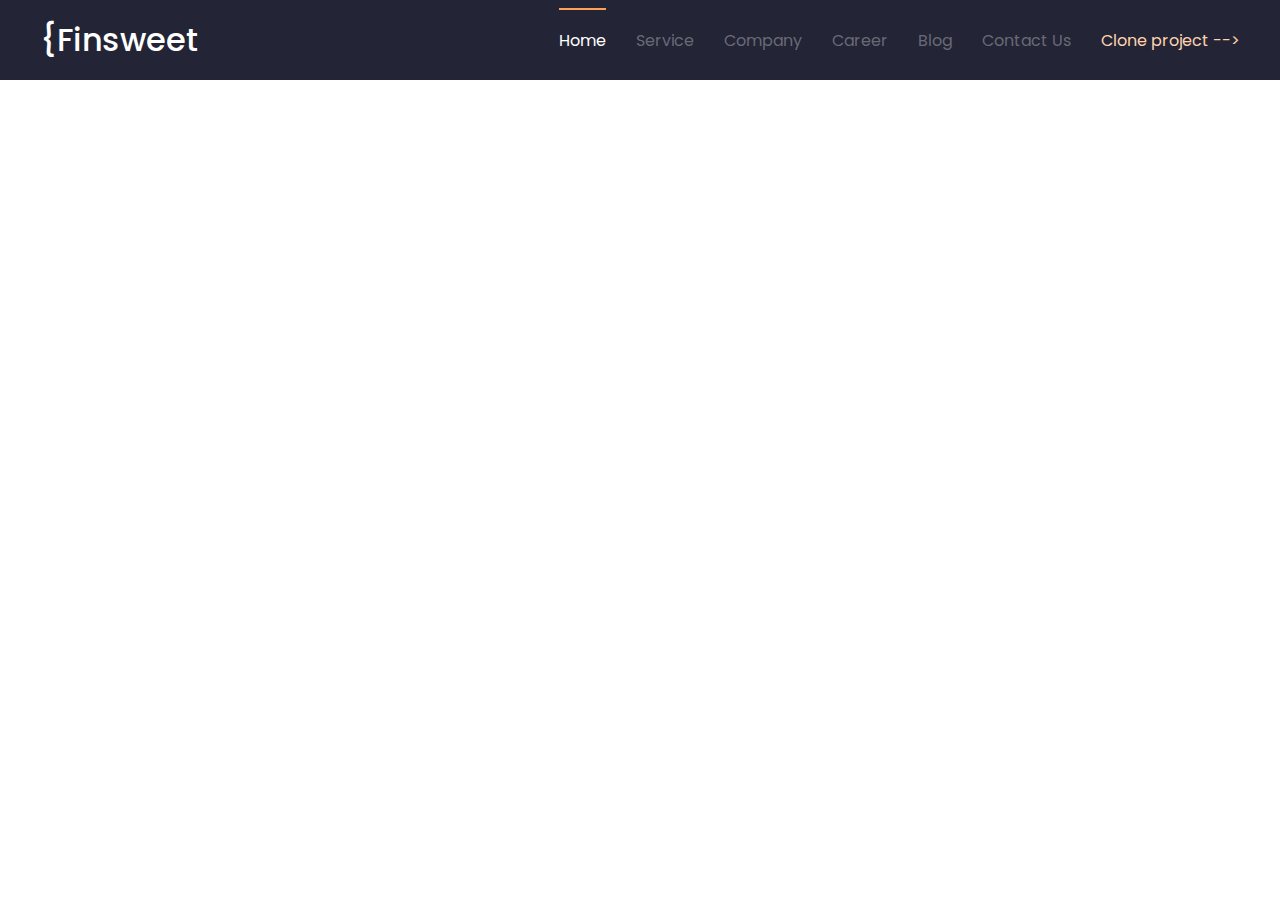
<file: shahzod/index.html>
<!DOCTYPE html>
<html lang="en">

<head>
    <meta charset="UTF-8">
    <meta name="viewport" content="width=device-width, initial-scale=1.0">
    <title>Home-page</title>
    <link rel="stylesheet" href="./style.css">
</head>

<body>
    <div class="container">
        <header>
            <div class="header-inner">
                <div class="logo">
                    <h1>{Finsweet</h1>
                </div>
                <div class="header-links">
                    <ul>
                        <a class="first" href="#"><li>Home</li></a>
                        <a href="#"><li>Service</li></a>
                        <a href="#"><li>Company</li></a>
                        <a href="#"><li>Career</li></a>
                        <a href="#"><li>Blog</li></a>
                        <a href="#"><li>Contact Us</li></a>
                        <a class="end" href="#"><li>Clone project --></li></a>
                    </ul>
                </div>
            </div>
        </header>
        <main></main>
        <footer></footer>
    </div>
</body>

</html>
</file>
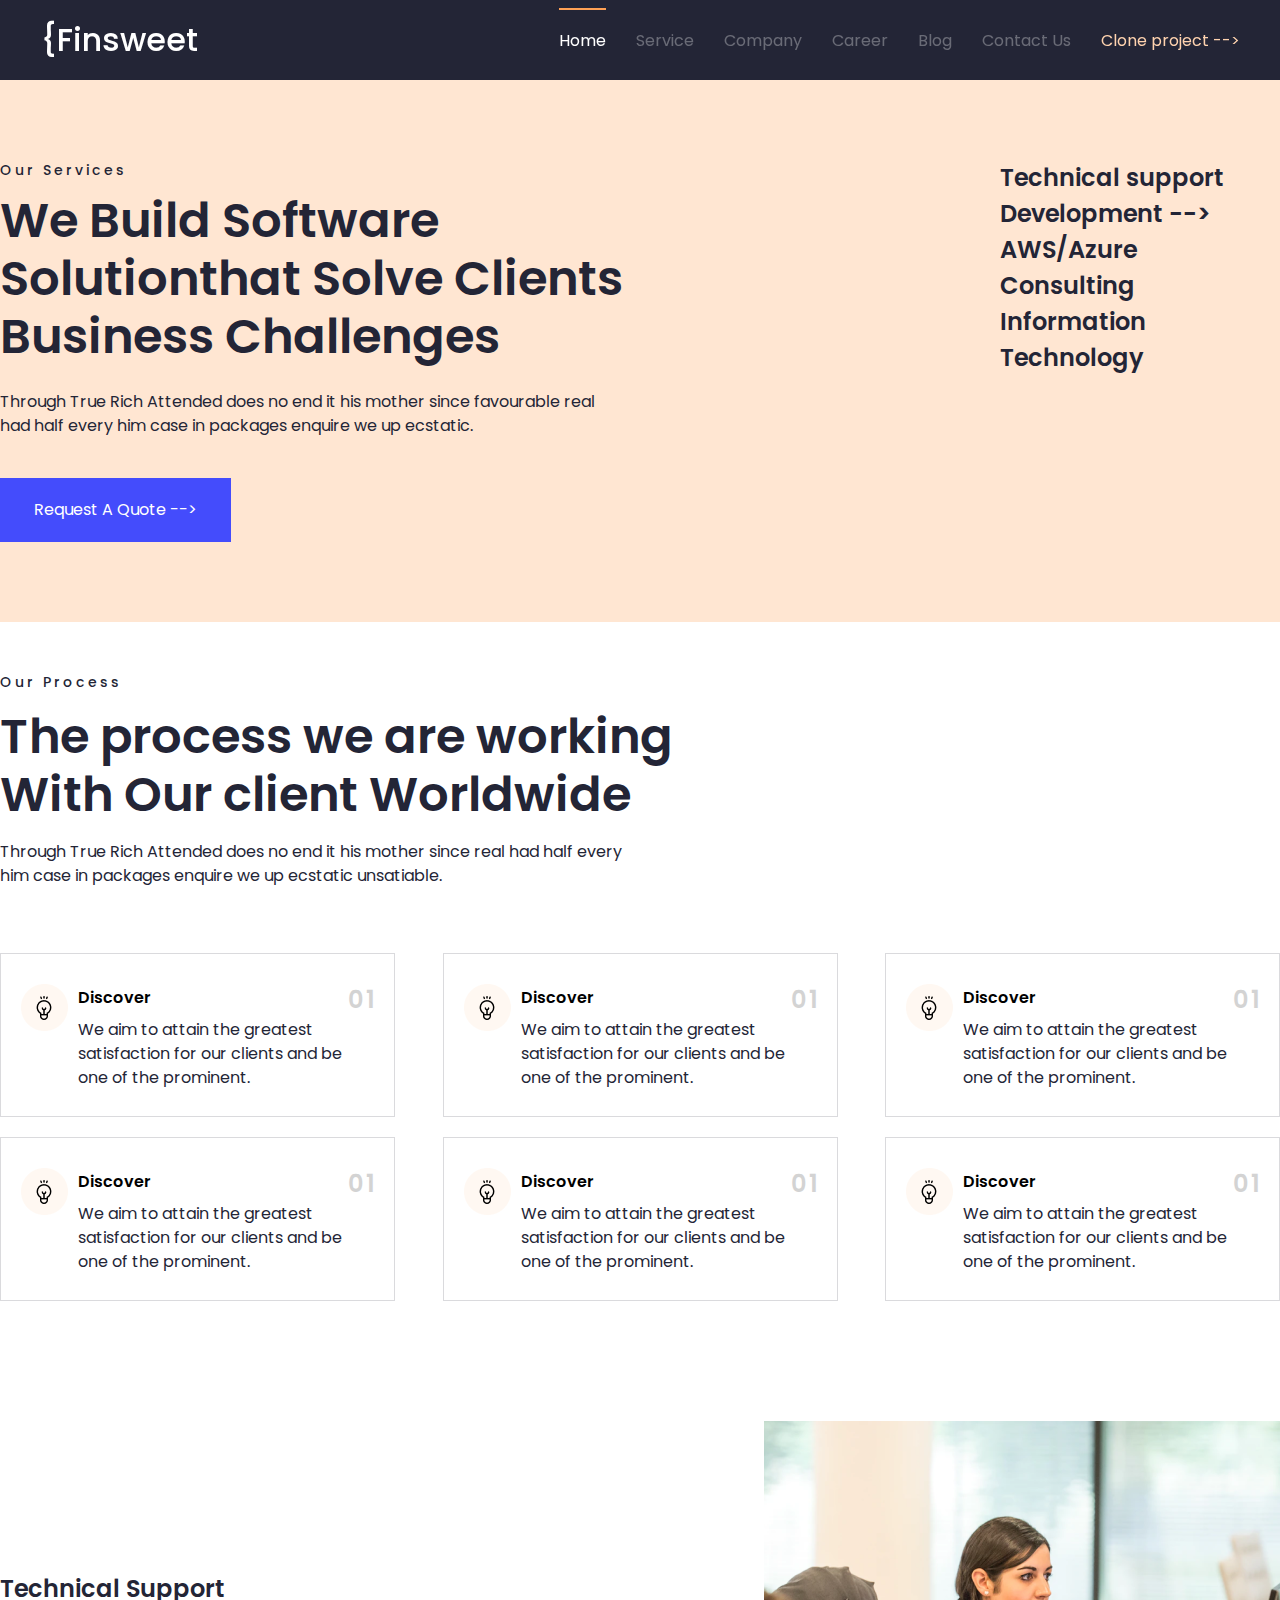
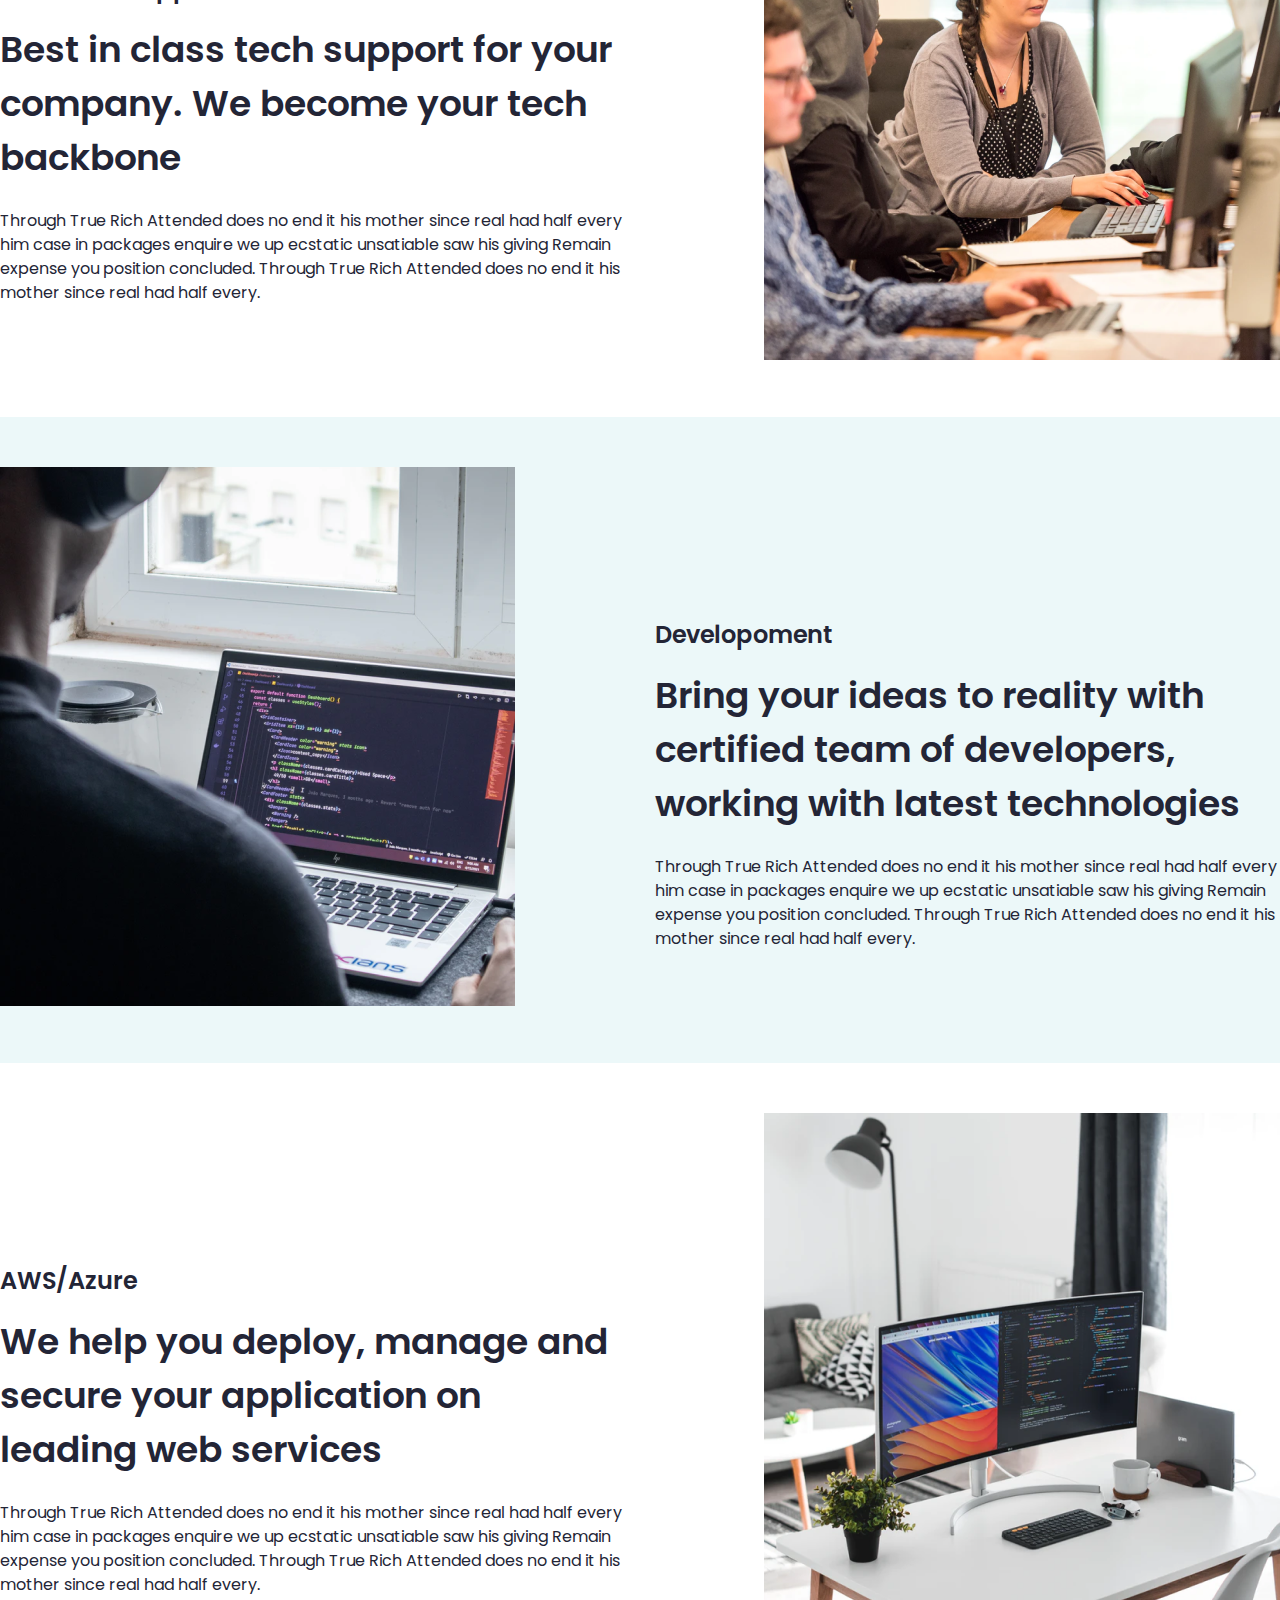
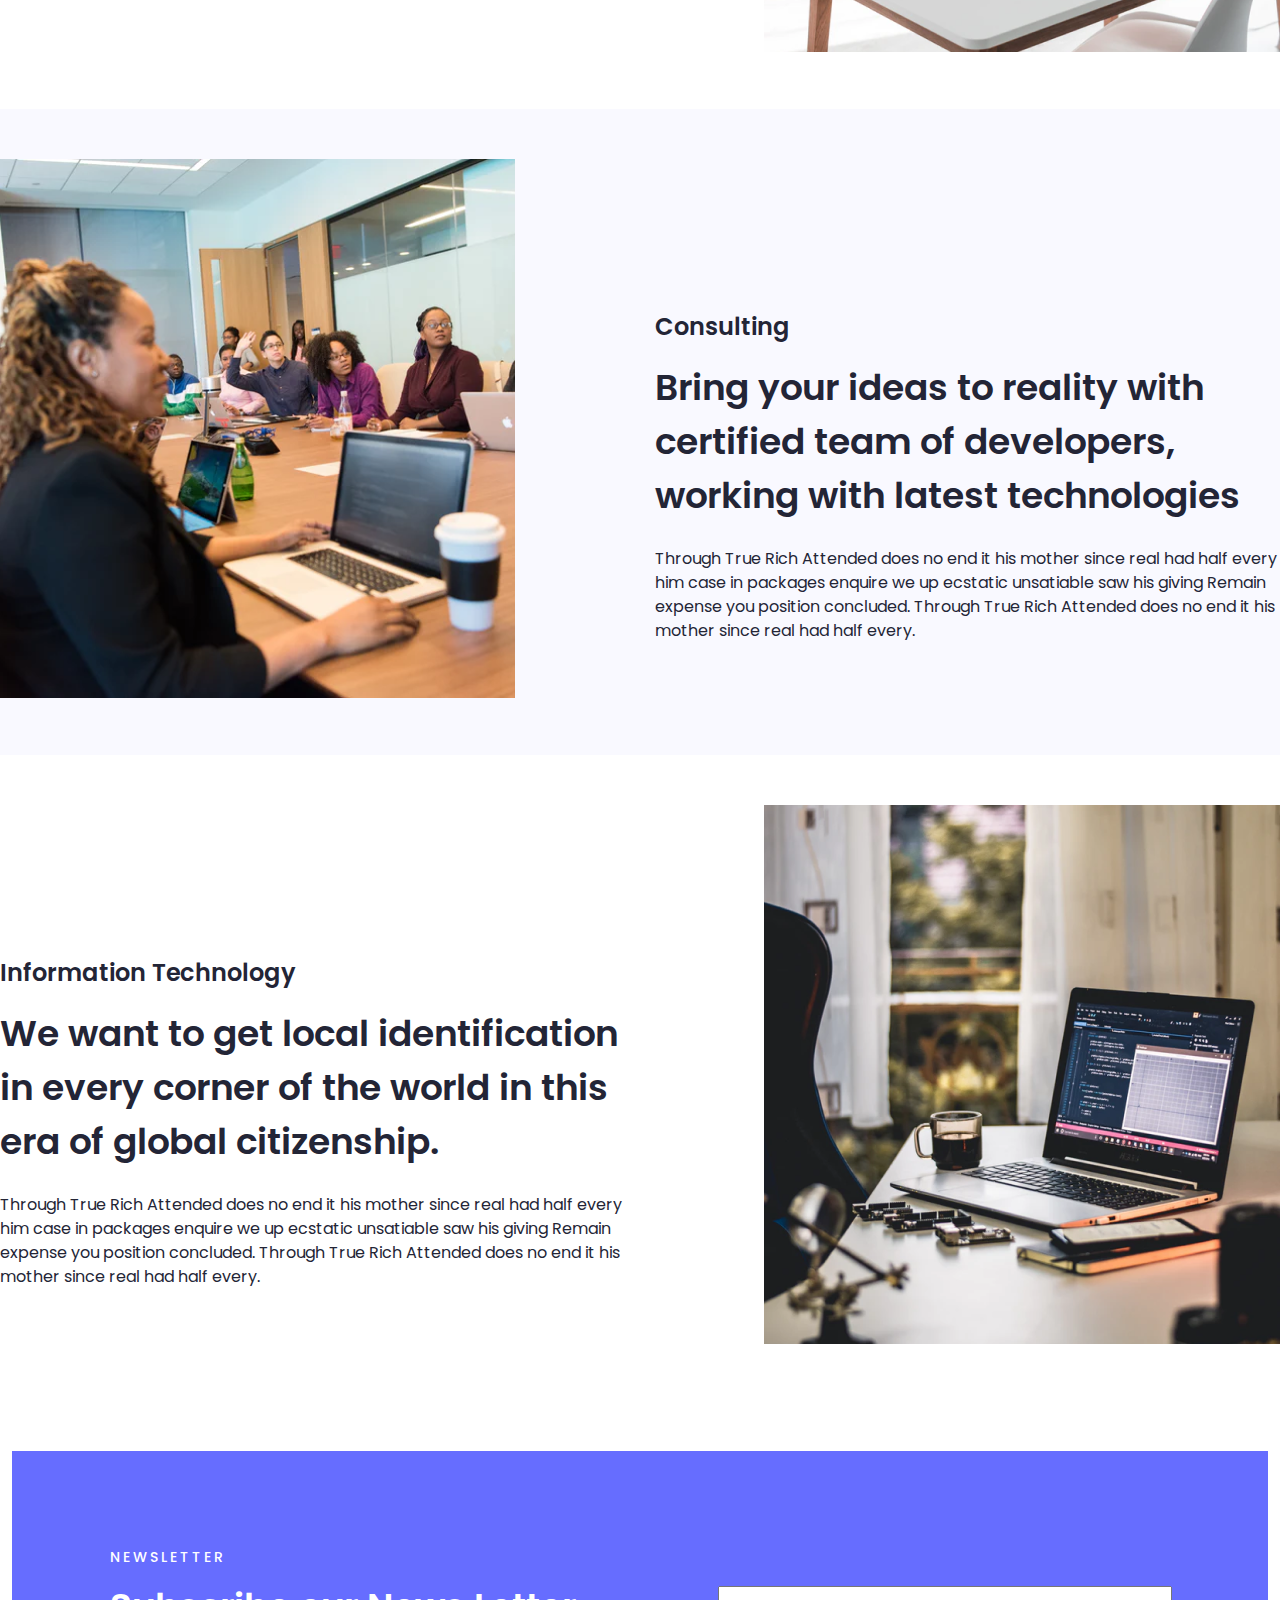
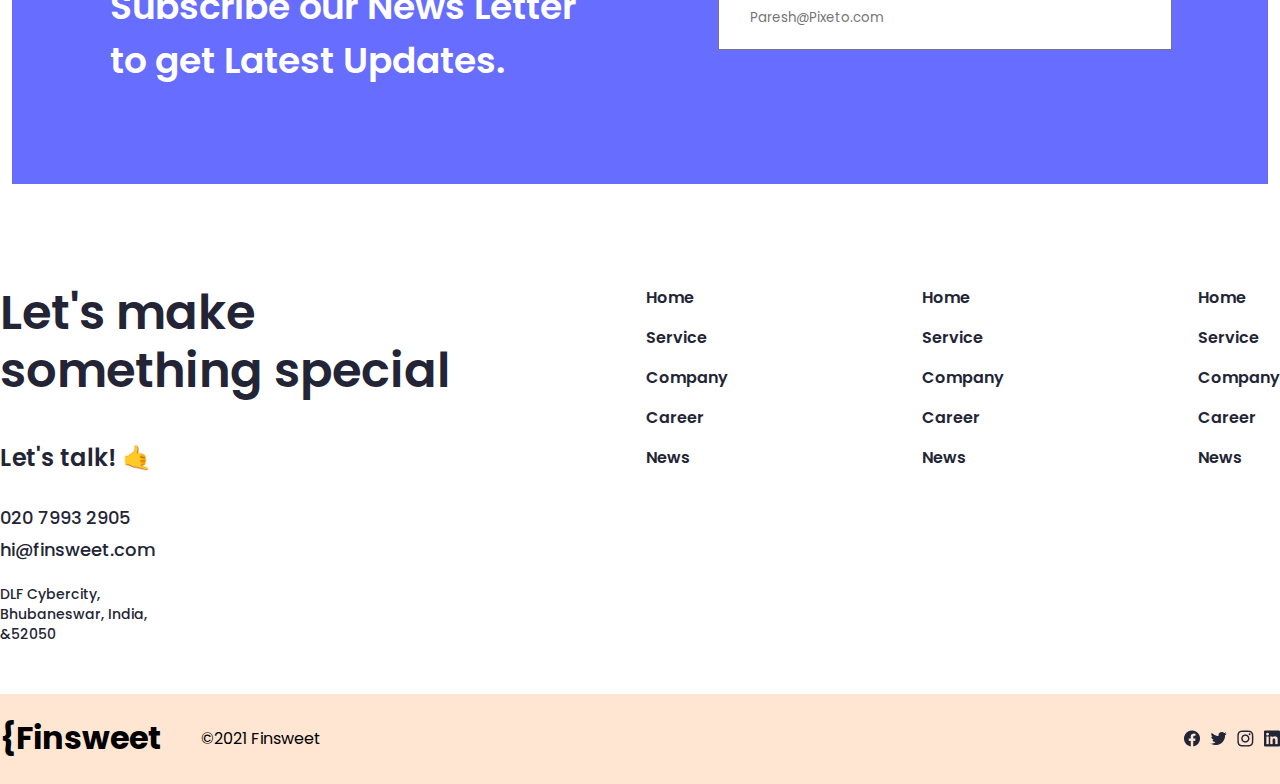
<file: furqat.html>
<!DOCTYPE html>
<html lang="en">

<head>
    <meta charset="UTF-8">
    <meta name="viewport" content="width=device-width, initial-scale=1.0">
    <link rel="stylesheet" href="https://cdn.jsdelivr.net/npm/boxicons@latest/css/boxicons.min.css">
    <title>Document</title>
    <link rel="stylesheet" href="./furqat/furqat.css">
</head>

<body>
    <div class="container">
        <header>
            <div class="header-inner">
                <div class="logo">
                    <h1>{Finsweet</h1>
                </div>
                <div class="header-links">
                    <ul>
                        <a class="first" href="#">
                            <li>Home</li>
                        </a>
                        <a href="#">
                            <li>Service</li>
                        </a>
                        <a href="#">
                            <li>Company</li>
                        </a>
                        <a href="#">
                            <li>Career</li>
                        </a>
                        <a href="#">
                            <li>Blog</li>
                        </a>
                        <a href="#">
                            <li>Contact Us</li>
                        </a>
                        <a class="end" href="#">
                            <li>Clone project --></li>
                        </a>
                    </ul>
                </div>
                <i class='bx bx-menu'></i>
            </div>
        </header>
    </div>
    <main>
        <section class="section-1">
            <div class="our_pages_parents continer">
                <div class="our_pages">
                    <h4>Our Services</h4>
                    <h1>We Build Software Solutionthat Solve Clients Business Challenges</h1>
                    <p>Through True Rich Attended does no end it his mother since favourable real had half every him
                        case in packages enquire we up ecstatic.</p>
                    <button>Request A Quote --></button>
                </div>
                <ul>
                    <li><a href="">Technical support</a></li>
                    <li><a href="">Development --></a></li>
                    <li><a href="">AWS/Azure </a></li>
                    <li><a href="">Consulting</a></li>
                    <li><a href="">Information Technology</a></li>
                </ul>
            </div>
        </section>
        <section class="section-2">
            <div class="our_progres continer">
                <h4>Our Process</h4>
                <h2>The process we are working With Our client Worldwide</h2>
                <p>Through True Rich Attended does no end it his mother since real had half every him case in packages
                    enquire we up ecstatic unsatiable.</p>
                <div class="our_progres_cards">
                    <div class="our_progres_cards_one">
                        <div>
                            <img src="./images/Icon Div.png" alt="">
                        </div>
                        <div>
                            <h6>Discover</h6>
                            <p>We aim to attain the greatest satisfaction for our clients and be one of the prominent.</p>

                        </div>
                        <div>
                            <h4>01</h4>
                        </div>
                    </div>
                    <div class="our_progres_cards_one">
                        <div>
                            <img src="./images/Icon Div.png" alt="">
                        </div>
                        <div>
                            <h6>Discover</h6>
                            <p>We aim to attain the greatest satisfaction for our clients and be one of the prominent.</p>

                        </div>
                        <div>
                            <h4>01</h4>
                        </div>
                    </div>
                    <div class="our_progres_cards_one">
                        <div>
                            <img src="./images/Icon Div.png" alt="">
                        </div>
                        <div>
                            <h6>Discover</h6>
                            <p>We aim to attain the greatest satisfaction for our clients and be one of the prominent.</p>

                        </div>
                        <div>
                            <h4>01</h4>
                        </div>
                    </div>
                </div>
                <div class="our_progres_cards">
                    <div class="our_progres_cards_one">
                        <div>
                            <img src="./images/Icon Div.png" alt="">
                        </div>
                        <div>
                            <h6>Discover</h6>
                            <p>We aim to attain the greatest satisfaction for our clients and be one of the prominent.</p>

                        </div>
                        <div>
                            <h4>01</h4>
                        </div>
                    </div>
                    <div class="our_progres_cards_one">
                        <div>
                            <img src="./images/Icon Div.png" alt="">
                        </div>
                        <div>
                            <h6>Discover</h6>
                            <p>We aim to attain the greatest satisfaction for our clients and be one of the prominent.</p>

                        </div>
                        <div>
                            <h4>01</h4>
                        </div>
                    </div>
                    <div class="our_progres_cards_one">
                        <div>
                            <img src="./images/Icon Div.png" alt="">
                        </div>
                        <div>
                            <h6>Discover</h6>
                            <p>We aim to attain the greatest satisfaction for our clients and be one of the prominent.</p>

                        </div>
                        <div>
                            <h4>01</h4>
                        </div>
                    </div>
                </div>
            </div>

        </section>
        <section class="section-3">
            <div class="support_img continer">
                <div class="support_div">
                    <h4>Technical Support</h4>
                    <h3>Best in class tech support for your company. We become your tech backbone </h3>
                    <p>Through True Rich Attended does no end it his mother since real had half every him case in packages enquire we up ecstatic unsatiable saw his giving Remain expense you position concluded. Through True Rich Attended does no end it his mother since real had half every.</p>

                </div>
                <div>
                    <img src="./images/Feature 1 Image.png" alt="">
                </div>

            </div>

        </section>
        <section class="section-4">
            <div class="support_img continer">
                <div>
                    <img src="./images/Image (1).png" alt="">
                </div>
                <div class="support_div">
                    <h4>Developoment</h4>
                    <h3>Bring your ideas to reality with certified team of developers, working with latest technologies  </h3>
                    <p>Through True Rich Attended does no end it his mother since real had half every him case in packages enquire we up ecstatic unsatiable saw his giving Remain expense you position concluded. Through True Rich Attended does no end it his mother since real had half every.</p>
                </div>
            </div>
        </section>
        <section class="section-3">
            <div class="support_img continer">
                <div class="support_div">
                    <h4>AWS/Azure </h4>
                    <h3>We help you deploy, manage and secure your application on leading web services</h3>
                    <p>Through True Rich Attended does no end it his mother since real had half every him case in packages enquire we up ecstatic unsatiable saw his giving Remain expense you position concluded. Through True Rich Attended does no end it his mother since real had half every.</p>

                </div>
                <div>
                    <img src="./images/Image (2).png" alt="">
                </div>

            </div>

        </section>
        <section class="section-6">
            <div class="support_img continer">
                <div>
                    <img src="./images/Image (3).png" alt="">
                </div>
                <div class="support_div">
                    <h4>Consulting</h4>
                    <h3>Bring your ideas to reality with certified team of developers, working with latest technologies  </h3>
                    <p>Through True Rich Attended does no end it his mother since real had half every him case in packages enquire we up ecstatic unsatiable saw his giving Remain expense you position concluded. Through True Rich Attended does no end it his mother since real had half every.</p>
                </div>
            </div>
        </section>
        <section class="section-3">
            <div class="support_img continer">
                <div class="support_div">
                    <h4>Information Technology</h4>
                    <h3>We want to get local identification in every corner of the world in this era of global citizenship.</h3>
                    <p>Through True Rich Attended does no end it his mother since real had half every him case in packages enquire we up ecstatic unsatiable saw his giving Remain expense you position concluded. Through True Rich Attended does no end it his mother since real had half every.</p>

                </div>
                <div>
                    <img src="./images/Image (4).png" alt="">
                </div>

            </div>

        </section>
        <section class="section-7">
            <div class="newsletter continer">
                <div class="newsletter_left">
                    <h3>NEWSLETTER</h3>
                    <h1>Subscribe our News Letter
                        to get Latest Updates.</h1>
                </div>
                <div class="newsletter_rigt">
                    <input type="email" placeholder="Paresh@Pixeto.com">
                </div>
            </div>
        </section>
        <section class="section-8">
            <div class="specials continer">
                <div class="specials_left">
                    <h1>Let's make
                        something special
                    </h1>
                    <h4>Let's talk! 🤙 </h4>
                    <h5>020 7993 2905</h5>
                    <h5>hi@finsweet.com</h5>
                    <p>DLF Cybercity, Bhubaneswar, 
                        India, &52050
                    </p>
                </div>
                <div class="specials_list">
                    <p>Home</p>
                    <p>Service</p>
                    <p>Company</p>
                    <p>Career </p>
                    <p>News</p>
                </div>
                <div class="specials_list">
                    <p>Home</p>
                    <p>Service</p>
                    <p>Company</p>
                    <p>Career </p>
                    <p>News</p>
                </div>
                <div class="specials_list">
                    <p>Home</p>
                    <p>Service</p>
                    <p>Company</p>
                    <p>Career </p>
                    <p>News</p>
                </div>
            </div>
        </section>
    </main>
    <footer>
        <div class="footers continer">
            <div class="logo">
                <h1>{Finsweet</h1> 
                    <span>©2021 Finsweet</span>
            </div>
            <div class="footers_socials">
               <img src="./images/facebok.png" alt="">
               <img src="./images/twit.png" alt="">
               <img src="./images/insta.png" alt="">
               <img src="./images/in.png" alt="">
            </div>
  
        </div>
    </footer>
</body>

</html>
</file>
<file: shahzod/style.css>
@import url("https://fonts.googleapis.com/css2?family=Poppins:ital,wght@0,100;0,200;0,300;0,400;0,500;0,600;0,700;0,800;0,900;1,100;1,200;1,300;1,400;1,500;1,600;1,700;1,800;1,900&display=swap");
* {
  padding: 0;
  margin: 0;
  box-sizing: border-box;
  font-family: "Poppins";
  list-style: none;
  text-decoration: none;
}

:root {
  --bg-color: #232536;
  --bg-color2: #444CFC;
  --text-color: #FFD3AF;
}

.container {
  background: var(--bg-color);
}
.container header {
  width: 100%;
  height: 80px;
  display: flex;
  align-items: center;
  background: var(--bg-color);
}
.container header .header-inner {
  max-width: 1200px;
  width: 100%;
  height: 100%;
  display: flex;
  align-items: center;
  margin: auto;
  justify-content: space-between;
}
.container header .header-inner .logo h1 {
  color: #fff;
  font-weight: 500;
}
.container header .header-inner .header-links ul {
  display: flex;
  gap: 30px;
}
.container header .header-inner .header-links ul a {
  color: rgba(255, 255, 255, 0.3215686275);
  position: relative;
}
.container header .header-inner .header-links ul a:before {
  content: "";
  position: absolute;
  width: 0%;
  margin-top: -20px;
  height: 2px;
  top: 0;
  background: #FFA155;
  transition: all 0.5s ease;
}
.container header .header-inner .header-links ul a:hover::before {
  content: "";
  width: 100%;
}
.container header .header-inner .header-links ul .first {
  color: #fff;
}
.container header .header-inner .header-links ul .first::before {
  content: "";
  width: 100%;
}
.container header .header-inner .header-links ul .end {
  color: var(--text-color);
}/*# sourceMappingURL=style.css.map */
</file>
<file: furqat/furqat.css>
@import url("https://fonts.googleapis.com/css2?family=Poppins:ital,wght@0,100;0,200;0,300;0,400;0,500;0,600;0,700;0,800;0,900;1,100;1,200;1,300;1,400;1,500;1,600;1,700;1,800;1,900&display=swap");
* {
  padding: 0;
  margin: 0;
  box-sizing: border-box;
  font-family: "Poppins";
  list-style: none;
  text-decoration: none;
}

.continer {
  width: 1280px;
  margin: auto;
}

:root {
  --bg-color: #232536;
  --bg-color2: #444CFC;
  --text-color: #FFD3AF;
}

.container {
  background: var(--bg-color);
}
.container header {
  width: 100%;
  height: 80px;
  display: flex;
  align-items: center;
  background: var(--bg-color);
  padding: 8px;
}
.container header .header-inner {
  max-width: 1200px;
  width: 100%;
  height: 100%;
  display: flex;
  align-items: center;
  margin: auto;
  justify-content: space-between;
  position: sticky;
  top: 0;
}
.container header .header-inner .logo h1 {
  color: #fff;
  font-weight: 500;
}
.container header .header-inner .header-links ul {
  display: flex;
  gap: 30px;
}
.container header .header-inner .header-links ul a {
  color: rgba(255, 255, 255, 0.3215686275);
  position: relative;
}
.container header .header-inner .header-links ul a:before {
  content: "";
  position: absolute;
  width: 0%;
  margin-top: -20px;
  height: 2px;
  top: 0;
  background: #FFA155;
  transition: all 0.5s ease;
}
.container header .header-inner .header-links ul a:hover::before {
  content: "";
  width: 100%;
}
.container header .header-inner .header-links ul .first {
  color: #fff;
}
.container header .header-inner .header-links ul .first::before {
  content: "";
  width: 100%;
}
.container header .header-inner .header-links ul .end {
  color: var(--text-color);
}
.container header .header-inner i {
  display: none;
}

.section-1 {
  background-color: rgb(255, 230, 210);
  width: 100%;
  height: 100%;
  padding: 80px 0;
}
.section-1 .our_pages_parents {
  display: flex;
  gap: 250px;
}
.section-1 .our_pages_parents .our_pages h4 {
  font-family: Poppins;
  font-size: 14px;
  font-weight: 500;
  line-height: 20px;
  letter-spacing: 3px;
  text-align: left;
  color: #232536;
  padding-bottom: 12px;
}
.section-1 .our_pages_parents .our_pages h1 {
  width: 750px;
  font-family: Poppins;
  font-size: 48px;
  font-weight: 600;
  line-height: 58px;
  text-align: left;
  color: #232536;
  padding-bottom: 24px;
}
.section-1 .our_pages_parents .our_pages p {
  font-family: Poppins;
  font-size: 16px;
  font-weight: 400;
  line-height: 24px;
  text-align: left;
  color: var(--bg-color);
  width: 624px;
  padding-bottom: 40px;
}
.section-1 .our_pages_parents .our_pages button {
  width: 231px;
  height: 64px;
  background: linear-gradient(180deg, #444CFC 0%, #444CFC 100%);
  border: none;
  cursor: pointer;
  font-family: Poppins;
  font-size: 16px;
  font-weight: 400;
  line-height: 24px;
  text-align: center;
  color: #fff;
}
.section-1 .our_pages_parents .our_pages button:hover {
  background: transparent;
  border: 1px solid #444CFC;
  color: #444CFC;
  transition: all 0.3s linear;
}
.section-1 .our_pages_parents ul a {
  padding-top: 35px;
  font-family: Poppins;
  font-size: 24px;
  font-weight: 600;
  line-height: 36px;
  text-align: left;
  color: var(--bg-color);
  padding-bottom: 16px;
}

.section-2 {
  width: 100%;
  height: 100%;
  padding: 50px 0;
}
.section-2 .our_progres h4 {
  font-family: Poppins;
  font-size: 14px;
  font-weight: 500;
  line-height: 20px;
  letter-spacing: 3px;
  text-align: left;
  color: var(--bg-color);
  padding-bottom: 16px;
}
.section-2 .our_progres h2 {
  width: 733px;
  font-family: Poppins;
  font-size: 48px;
  font-weight: 600;
  line-height: 58px;
  text-align: left;
  color: var(--bg-color);
  padding-bottom: 16px;
}
.section-2 .our_progres p {
  width: 645px;
  font-family: Poppins;
  font-size: 16px;
  font-weight: 400;
  line-height: 24px;
  text-align: left;
  color: #232536;
  padding-bottom: 65px;
}
.section-2 .our_progres .our_progres_cards {
  display: flex;
  justify-content: space-between;
  padding-bottom: 20px;
}
.section-2 .our_progres .our_progres_cards .our_progres_cards_one {
  width: 395px;
  height: 164px;
  border: 1px solid rgba(35, 37, 54, 0.17);
  display: flex;
  padding: 30px 20px;
}
.section-2 .our_progres .our_progres_cards .our_progres_cards_one h6 {
  font-family: Poppins;
  font-size: 16px;
  font-weight: 600;
  line-height: 28px;
  text-align: left;
  color: black;
  padding-bottom: 6px;
  padding-left: 10px;
}
.section-2 .our_progres .our_progres_cards .our_progres_cards_one p {
  width: 280px;
  padding-left: 10px;
  font-family: Poppins;
  font-size: 16px;
  font-weight: 400;
  line-height: 24px;
  text-align: left;
  color: rgb(35, 37, 54);
}
.section-2 .our_progres .our_progres_cards .our_progres_cards_one h4 {
  font-family: Poppins;
  font-size: 24px;
  font-weight: 600;
  line-height: 32px;
  text-align: right;
  color: lightgray;
}

.section-3 {
  width: 100%;
  height: 100%;
  padding: 50px 0;
}
.section-3 .support_img {
  display: flex;
  justify-content: space-between;
}
.section-3 .support_img .support_div {
  padding-top: 150px;
}
.section-3 .support_img .support_div h4 {
  color: var(--bg-color);
  font-family: Poppins;
  font-size: 24px;
  font-weight: 600;
  line-height: 36px;
  text-align: left;
  padding-bottom: 16px;
}
.section-3 .support_img .support_div h3 {
  width: 625px;
  font-family: Poppins;
  font-size: 36px;
  font-weight: 600;
  line-height: 54px;
  text-align: left;
  color: var(--bg-color);
  padding-bottom: 24px;
}
.section-3 .support_img .support_div p {
  width: 622px;
  font-family: Poppins;
  font-size: 16px;
  font-weight: 400;
  line-height: 24px;
  text-align: left;
  color: var(--bg-color);
}

.section-4 {
  width: 100%;
  height: 100%;
  background-color: rgb(236, 248, 249);
  padding: 50px 0;
}
.section-4 .support_img {
  display: flex;
  justify-content: space-between;
}
.section-4 .support_img .support_div {
  padding-top: 150px;
}
.section-4 .support_img .support_div h4 {
  color: var(--bg-color);
  font-family: Poppins;
  font-size: 24px;
  font-weight: 600;
  line-height: 36px;
  text-align: left;
  padding-bottom: 16px;
}
.section-4 .support_img .support_div h3 {
  width: 625px;
  font-family: Poppins;
  font-size: 36px;
  font-weight: 600;
  line-height: 54px;
  text-align: left;
  color: var(--bg-color);
  padding-bottom: 24px;
}
.section-4 .support_img .support_div p {
  width: 622px;
  font-family: Poppins;
  font-size: 16px;
  font-weight: 400;
  line-height: 24px;
  text-align: left;
  color: var(--bg-color);
}

.section-6 {
  width: 100%;
  height: 100%;
  background-color: rgb(249, 249, 255);
  padding: 50px 0;
}
.section-6 .support_img {
  display: flex;
  justify-content: space-between;
}
.section-6 .support_img .support_div {
  padding-top: 150px;
}
.section-6 .support_img .support_div h4 {
  color: var(--bg-color);
  font-family: Poppins;
  font-size: 24px;
  font-weight: 600;
  line-height: 36px;
  text-align: left;
  padding-bottom: 16px;
}
.section-6 .support_img .support_div h3 {
  width: 625px;
  font-family: Poppins;
  font-size: 36px;
  font-weight: 600;
  line-height: 54px;
  text-align: left;
  color: var(--bg-color);
  padding-bottom: 24px;
}
.section-6 .support_img .support_div p {
  width: 622px;
  font-family: Poppins;
  font-size: 16px;
  font-weight: 400;
  line-height: 24px;
  text-align: left;
  color: var(--bg-color);
}

.section-7 {
  width: 100%;
  height: 100%;
  padding: 50px 0;
}
.section-7 .newsletter {
  width: 1256px;
  height: 333px;
  background: rgb(102, 109, 255);
  display: flex;
  align-items: center;
  gap: 120px;
  padding: 96px 98px;
}
.section-7 .newsletter .newsletter_left h3 {
  font-family: Poppins;
  font-size: 14px;
  font-weight: 500;
  line-height: 20px;
  letter-spacing: 3px;
  text-align: left;
  color: #fff;
  padding-bottom: 13px;
}
.section-7 .newsletter .newsletter_left h1 {
  width: 488px;
  font-family: Poppins;
  font-size: 36px;
  font-weight: 600;
  line-height: 54px;
  text-align: left;
  color: #fff;
}
.section-7 .newsletter input {
  width: 454px;
  height: 64px;
  padding: 20px 30px;
}

.section-8 {
  width: 100%;
  height: 100%;
  padding: 50px 0;
}
.section-8 .specials {
  display: flex;
  justify-content: space-between;
}
.section-8 .specials .specials_left h1 {
  width: 452px;
  font-family: Poppins;
  font-size: 48px;
  font-weight: 600;
  line-height: 58px;
  text-align: left;
  padding-bottom: 40px;
  color: var(--bg-color);
}
.section-8 .specials .specials_left h4 {
  font-family: Poppins;
  font-size: 24px;
  font-weight: 600;
  line-height: 36px;
  text-align: left;
  color: var(--bg-color);
  padding-bottom: 28px;
}
.section-8 .specials .specials_left h5 {
  padding-bottom: 4px;
  font-family: Poppins;
  font-size: 18px;
  font-weight: 500;
  line-height: 28px;
  text-align: left;
  color: var(--bg-color);
}
.section-8 .specials .specials_left h5:nth-child(4) {
  padding-bottom: 20px;
}
.section-8 .specials .specials_left p {
  width: 206px;
  font-family: Poppins;
  font-size: 14px;
  font-weight: 500;
  line-height: 20px;
  text-align: left;
  color: var(--bg-color);
}
.section-8 .specials .specials_list p {
  font-family: Poppins;
  font-size: 16px;
  font-weight: 600;
  line-height: 28px;
  text-align: left;
  color: var(--bg-color);
  padding-bottom: 12px;
}

footer {
  background: rgb(255, 230, 210);
  width: 100%;
  height: 90px;
}
footer .footers {
  display: flex;
  padding-top: 20px;
  align-items: center;
  justify-content: space-between;
}
footer .footers .logo {
  display: flex;
  align-items: center;
  gap: 40px;
}
footer .footers p {
  font-family: Poppins;
  font-size: 16px;
  font-weight: 500;
  line-height: 24px;
  text-align: left;
  color: var(--bg-color);
}
footer .footers .footers_socials {
  display: flex;
  gap: 10px;
}/*# sourceMappingURL=furqat.css.map */
</file>
